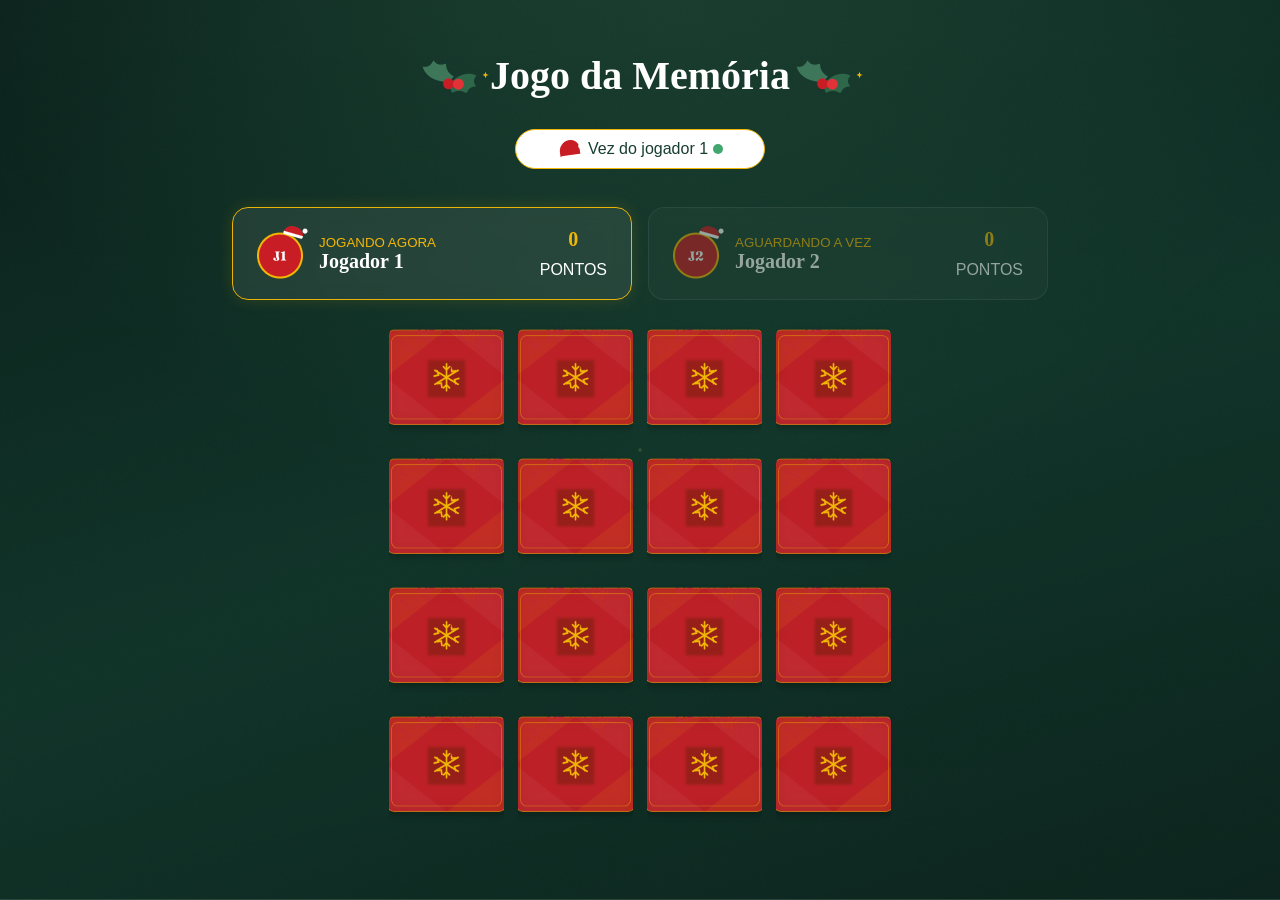
<file: game.html>
<!doctype html>
<html lang="pt-BR">
  <head>
    <meta charset="UTF-8" />
    <meta name="viewport" content="width=device-width, initial-scale=1.0" />
    <link rel="stylesheet" href="app/assets/style.css" />
    <title>Vamos jogar!</title>
  </head>
  <body>
    <header class="header_Game">
      <div>
        <div class="home_img">
          <img src="app/assets/img/Holly l.png" alt="Imagem do inicio" />
          <img src="app/assets/img/Star.png" alt="Imagem de estrela" />
          <h1>Jogo da Memória</h1>
          <img src="app/assets/img/holly.png" alt="Logo do jogo da memória" />
          <img src="app/assets/img/Star.png" alt="Imagem de estrela" />
        </div>
      </div>

      <div class="jogaror-vez">
        <img src="app/assets/img/text_transform.png" alt="" />
        <p id="indicador-vez">Vez do Jogador 1</p>
        <div class="circulo"></div>
      </div>

      <div class="placar">
        <div class="player-card ativo" id="card-j1">
          <div class="info">
            <div class="avatar">
              <img src="app/assets/img/player1.png" alt="Avatar Jogador 1" />
            </div>
            <div class="informacoes">
              <small>JOGANDO AGORA</small>
              <strong>Jogador 1</strong>
            </div>
          </div>
          <div class="pontos">
            <p id="pontos-j1">0</p>
            <span>PONTOS</span>
          </div>
        </div>

        <div class="player-card" id="card-j2">
          <div class="info">
            <div class="avatar">
              <img src="app/assets/img/player2.png" alt="Avatar Jogador 2" />
            </div>
            <div class="informacoes">
              <small>AGUARDANDO A VEZ</small>
              <strong>Jogador 2</strong>
            </div>
          </div>
          <div class="pontos">
            <p id="pontos-j2">0</p>
            <span>PONTOS</span>
          </div>
        </div>
      </div>
    </header>

    <div class="container">
      <div class="grid" id="tabuleiro"></div>

      <div class="mensagem_ganhador" id="modal-fim">
        <div class="caixa-popup">
          <div class="header_parabens">
            <h1 class="parabens" id="mensagem-vencedor">Parabéns!</h1>
          </div>
          <div class="conteudo_principal">
            <p class="mensagem">
              Que tal jogar novamente e testar suas habilidades?
            </p>
            <div class="botoes">
              <button class="jogarNovamente" onclick="iniciarJogo()">Jogar Novamente</button>
            </div>
          </div>
        </div>
      </div>
    </div>

    <script src="app/assets/script.js"></script>
  </body>
</html>
</file>
<file: app/assets/style.css>
*{
    margin: 0;
    padding: 0;
    box-sizing: border-box;
}

body {
  display: flex;
  flex-direction: column;
  justify-content: center;
  align-items: center;
  margin: 0;
  min-height: 100vh;
  box-sizing: border-box;
  overflow-x: hidden;

  background-image: url(/app/assets/img/Container.png);
  background-repeat: no-repeat;
  background-size: cover;
  background-position: center;

}

.container {
  width: 100%;
  
  margin: 0 auto;    /* centraliza horizontalmente */
  padding: 0 16px;   /* respiro nas laterais em telas pequenas */
  display: flex;
  flex-direction: column;
  justify-content: center; 
  align-items: center;

}


main {
  width: 100%;
  max-width: 700px;
  
}

.insertNames{
  display: flex;
  flex-direction: column;
  justify-content: center;
  align-items: center;
  gap: 20px;
}

.home_img{
  display: flex;
  justify-content: center;
  align-items: center;
}

.home_img h1{
  color: #fff;
  font-family: 'Fraunces', serif;
  font-size: 40px;
}
.input_names{
  display: flex;
  gap: 10px;
}

.input_names input{
  width: 100%;
  max-width: 300px;
  padding: 10px;
  border-radius: 5px;
  border: 1px solid #F2B705;
  font-size: 16px;
}

.input_names button{
  border: 1px solid #F2B705;
  padding: 10px 20px;
  border-radius: 5px;
  color: #F2B705;
  font-size: 16px;
  font-weight: 700;
  cursor: pointer;
  transform: 0.2s;
}

.input_names button:hover{
 transform: scale(1.1)
}

/* Pagina do jogo */

.placar{
  margin-top: 30px;
  display: flex;
  gap: 16px;
}

.info {
  display: flex;
  align-items: center;
  gap: 10px;
}

.informacoes{
  display: flex;
  align-items: start;
  flex-direction: column;
}
.info small{
  color: #F2B705;
  font-family: "Barlow Condensed", sans-serif;
  font-weight: 500;
  font-style: normal;
}

.pontos{
  display: flex;
  flex-direction: column;
  align-items: center;
  gap: 10px;
}

.pontos p{
  color: #F2B705;
  font-family: 'Fraunces', serif;
  font-size: 20px;
  font-weight: 900;
  font-style: normal;
}

.pontos span{
  color: #fff;
  font-family: "Barlow Condensed", sans-serif;
}

.info strong{
  color: #fff;
  font-size: 20px;
  font-family: 'Fraunces', serif;
  font-weight: 900;
}

.player-card {
  display: flex;
  align-items: center;
  justify-content: space-between;
  gap: 16px;
  padding: 16px 24px;
  min-width: 400px;
  border-radius: 16px;
  background: rgba(255, 255, 255, 0.05);
  border: 1.5px solid rgba(255, 255, 255, 0.12);
  backdrop-filter: blur(8px);
  opacity: 0.55;
  transition: all 0.3s ease;
}

.player-card.ativo {
  opacity: 1;
  background: rgba(255, 255, 255, 0.08);
  border-color: #eab308; /* Borda dourada */
  box-shadow: 0 0 15px rgba(234, 179, 8, 0.15);
}


.header_Game{
  width: 100%;
  display: flex;
  align-items: center;
  flex-direction: column;
  gap: 8px;
}

.jogaror-vez{
  margin-top: 20px;
  display: flex;
  align-items: center;
  justify-content: center;
  background-color: #fff;
  height: 40px;
  width: 250px;
  border-radius: 20px;
  border: 1px solid #F2B705;
}
.jogaror-vez p{
  color: #173E30;
  font-family: "Barlow Condensed", sans-serif;
  font-weight: 500;
  font-style: normal;
}
.circulo{
  margin-left: 5px;
  height: 10px;
  width: 10px;
  background-color: #42A66F;
  border: 4px solid #42a66f1c;
  border-radius: 50%;
}

/* Organiza o tabuleiro em 4 colunas e 4 linhas */
.grid {
  display: grid;
  grid-template-columns: repeat(4, 1fr);
  gap: 14px;
  max-width: 520px;
  margin: 24px auto;
}

/* Tamanho e formato de cada carta */
.carta {
  width: 115px;
  height: 115px;
  cursor: pointer;
  border-radius: 12px;
  overflow: hidden;
  transition: transform 0.2s ease;
}

.carta:hover {
  transform: scale(1.04);
}

/* Faz a imagem preencher toda a carta sem estourar a tela */
.carta img {
  width: 100%;
  height: 100%;
  object-fit: cover;
  display: block;
}

/* Esconde o modal de vitória até o fim do jogo */
.mensagem_ganhador {
  display: none;
  position: fixed;
  top: 0;
  left: 0;
  width: 100%;
  height: 100%;
  background-color: rgba(0,0,0,0.79);
  justify-content: center;
  align-items: center;
  z-index: 999;
}

.caixa-popup {
  background-color: #132e25;
  border: 2px solid#f2b705;
  border-radius: 16px;
  padding: 32px 28px;
  max-width: 420px;
  width: 90%;
  text-align: center;
  color: #fdfbf7;
  box-shadow: 0 12px 30px rgba(0,0,0,0.6);
}

.caixa-popup .parabens{
  font-size: 26px;
  color: #f2b705;
  margin-bottom: 12px;
  font-family: 'Fraunces', serif;
}

.caixa-popup .mensagem{
  font-size: 15px;
  color: #e2e8f0;
  margin-bottom: 24px;
  line-height: 1.4;
}

.caixa-popup .jogarNovamente {
  background-color: #c81d25;
  color: #ffffff;
  border: none;
  padding: 12px 24px;
  border-radius: 8px;
  font-size: 16px;
  font-weight: bold;
  cursor: pointer;
  width: 100%;
  transition: background-color 0.2s ease;
}

.caixa-popup .jogarNovamente:hover {
  background-color: #a3151c;
}
</file>
